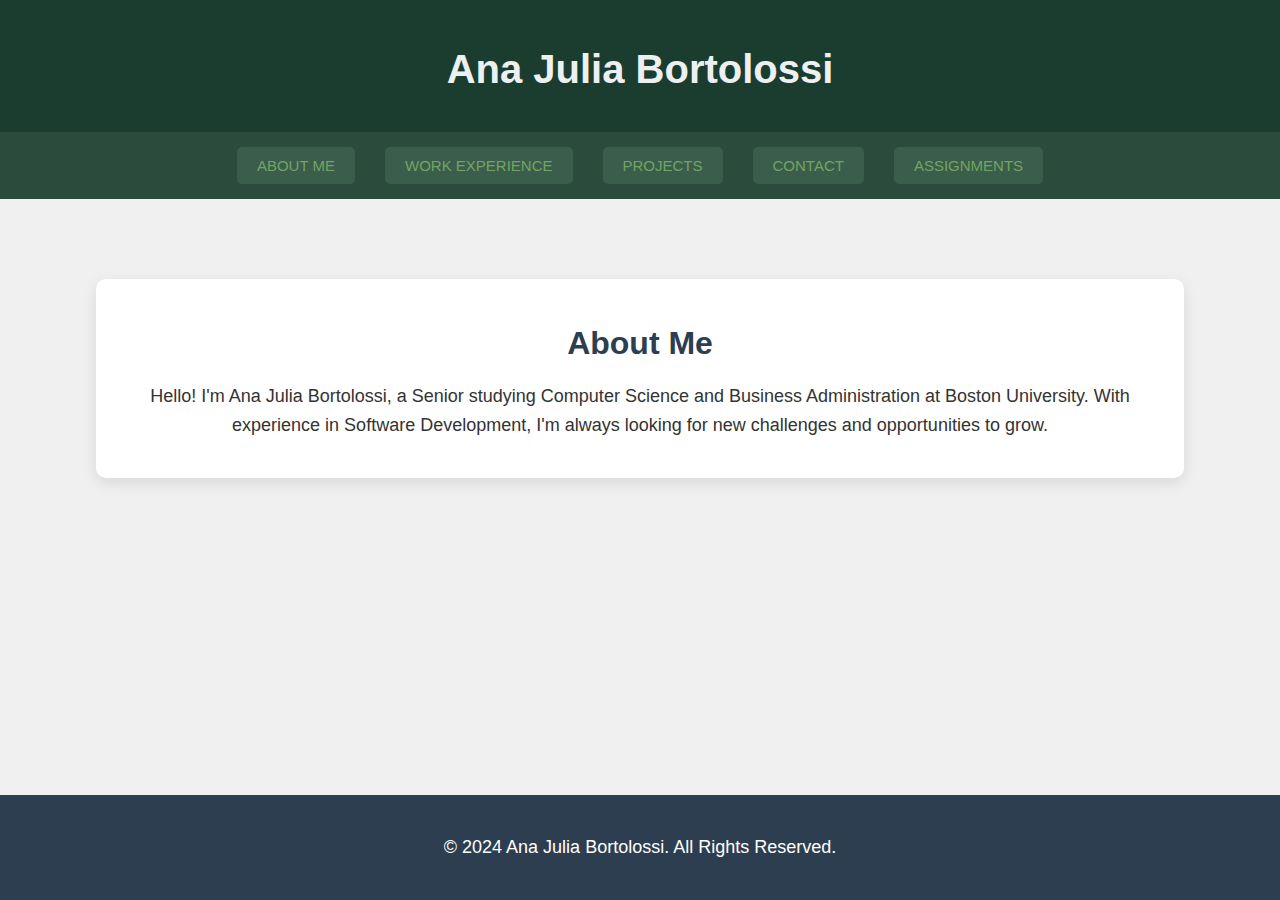
<file: index.html>
<!DOCTYPE html>
<html lang="en">
<head>
    <meta charset="UTF-8">
    <title>About Me</title>
    <link rel="stylesheet" href="styles.css">
</head>
<body>
    <header>
        <h1>Ana Julia Bortolossi</h1>
    </header>
    <nav>
        <a href="index.html">About Me</a>
        <a href="work-experience.html">Work Experience</a>
        <a href="projects.html">Projects</a>
        <a href="contact.html">Contact</a>
        <a href="assignments.html">Assignments</a>
    </nav>
    <div class="container section">
        <div class="box">
            <h2>About Me</h2>
            <p>Hello! I'm Ana Julia Bortolossi, a Senior studying Computer Science and Business Administration at Boston University. 
              With experience in Software Development, I'm always looking for new challenges and opportunities to grow.</p>
        </div>
    </div>
    <footer>
        <p>&copy; 2024 Ana Julia Bortolossi. All Rights Reserved.</p>
    </footer>
</body>
</html>
</file>
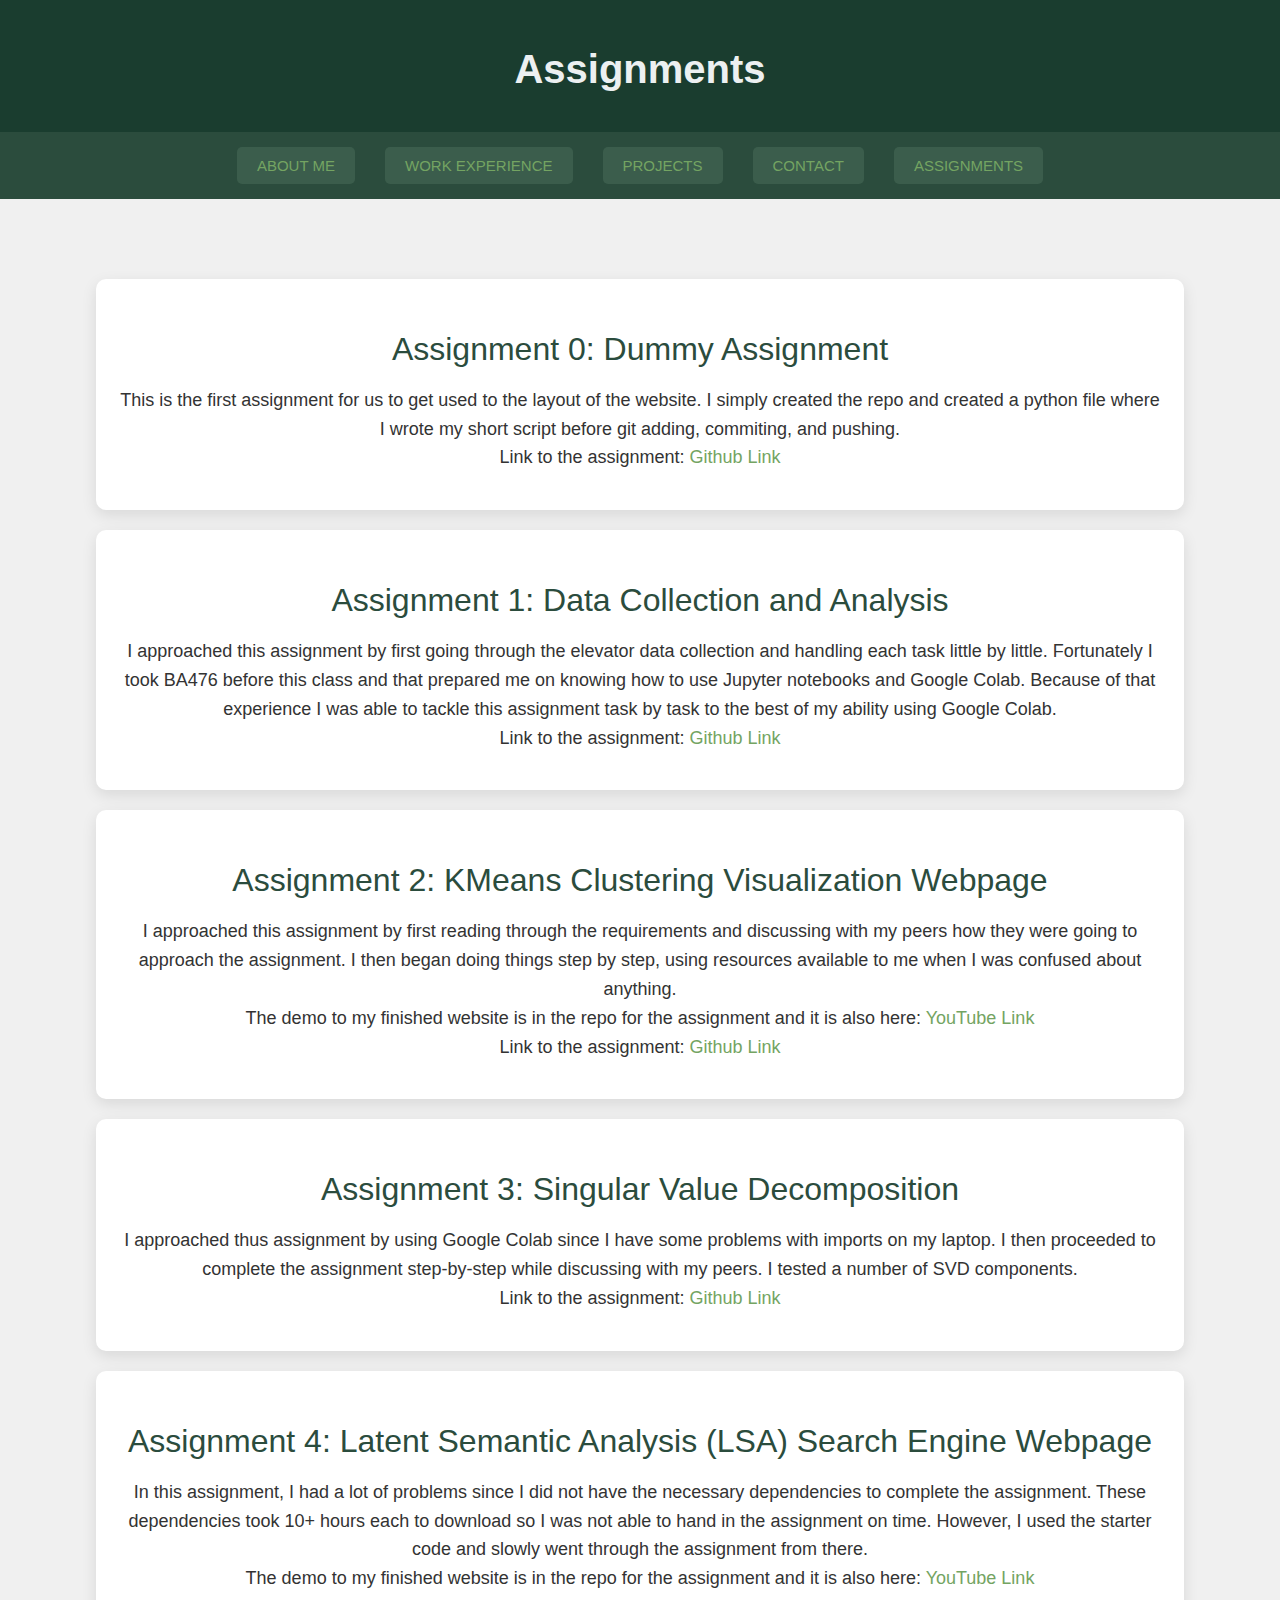
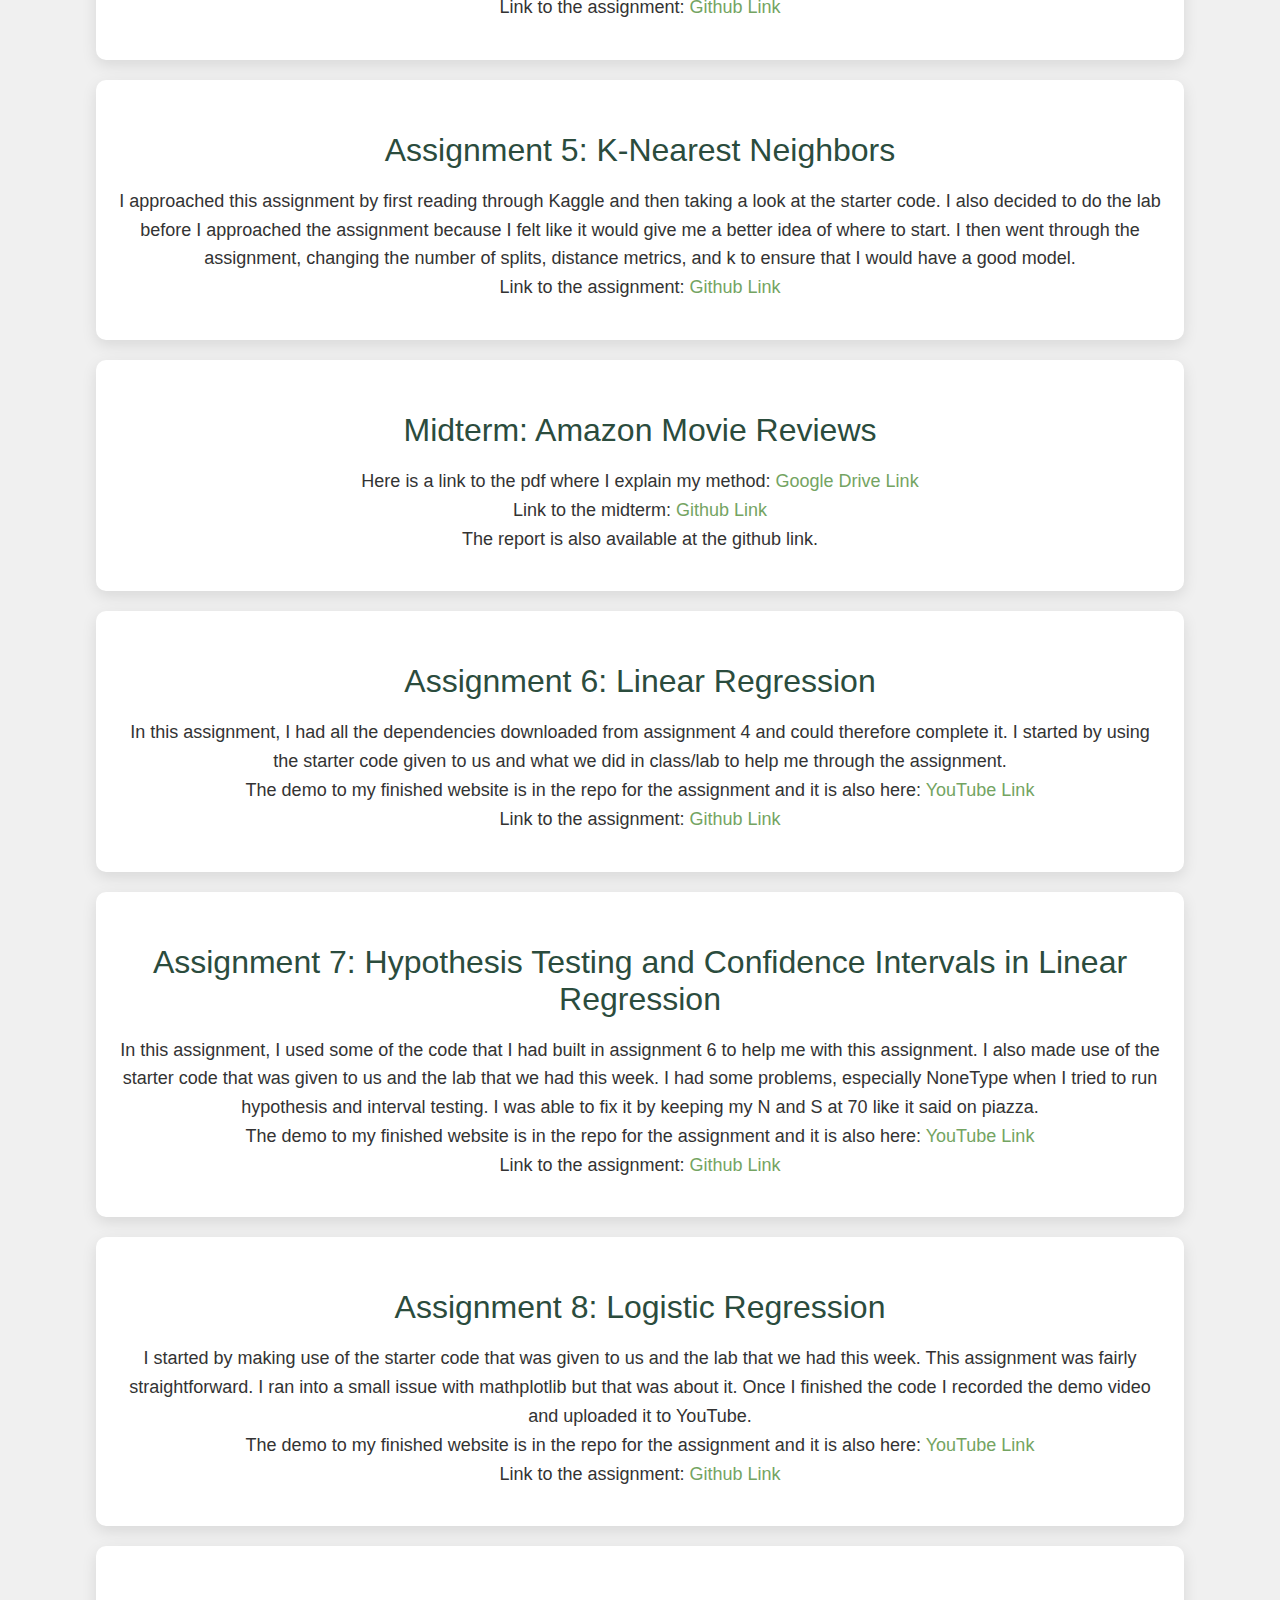
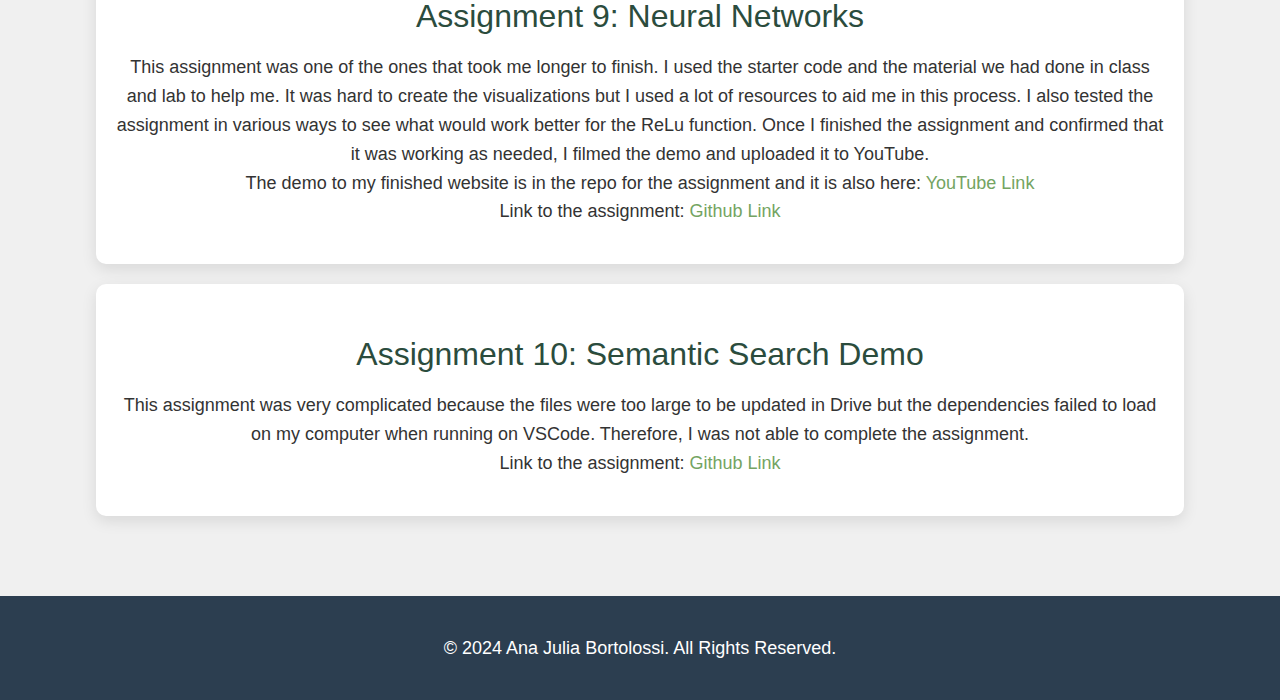
<file: assignments.html>
<!DOCTYPE html>
<html lang="en">
<head>
    <meta charset="UTF-8">
    <title>Assignments</title>
    <link rel="stylesheet" href="styles.css">
</head>
<body>
    <header>
        <h1>Assignments</h1>
    </header>
    <nav>
        <a href="index.html">About Me</a>
        <a href="work-experience.html">Work Experience</a>
        <a href="projects.html">Projects</a>
        <a href="contact.html">Contact</a>
        <a href="assignments.html">Assignments</a>
    </nav>
    <div class="container section">
        <div class="box">
            <h3>Assignment 0: Dummy Assignment</h3>
            <p>This is the first assignment for us to get used to the layout of the website. I simply created the repo
                and created a python file where I wrote my short script before git adding, commiting, and pushing.
                 <br>Link to the assignment: <a href="https://github.com/anajbdbl/anajbdbl-assignment-0">Github Link</a></p>
        </div>
        <div class="box">
            <h3>Assignment 1: Data Collection and Analysis </h3>
            <p> I approached this assignment by first going through the elevator data collection and handling each task little by little.
                Fortunately I took BA476 before this class and that prepared me on knowing how to use Jupyter notebooks and Google Colab.
                Because of that experience I was able to tackle this assignment task by task to the best of my ability using Google Colab.
                <br>Link to the assignment: <a href="https://github.com/anajbdbl/anajbdbl-assignment-1">Github Link</a></p>
        </div>
        <div class="box">
            <h3>Assignment 2: KMeans Clustering Visualization Webpage </h3>
            <p> I approached this assignment by first reading through the requirements and discussing with my peers how they were going to approach the assignment. 
                I then began doing things step by step, using resources available to me when I was confused about anything.
                <br> The demo to my finished website is in the repo for the assignment and it is also here:
                <a href="https://youtu.be/iKWMPBO08N8">YouTube Link</a>
                <br>Link to the assignment: <a href="https://github.com/anajbdbl/anajbdbl-assignment-2">Github Link</a></p>
        </div>
        <div class="box">
            <h3>Assignment 3: Singular Value Decomposition </h3>
            <p> I approached thus assignment by using Google Colab since I have some problems with imports on my laptop. 
                I then proceeded to complete the assignment step-by-step while discussing with my peers. I tested a number of 
                SVD components. 
                <br>Link to the assignment: <a href="https://github.com/anajbdbl/anajbdbl-assignment-3">Github Link</a></p>
        </div>
        <div class="box">
            <h3>Assignment 4: Latent Semantic Analysis (LSA) Search Engine Webpage </h3>
            <p> In this assignment, I had a lot of problems since I did not have the necessary dependencies to complete the assignment.
                These dependencies took 10+ hours each to download so I was not able to hand in the assignment on time. However, I used the
                starter code and slowly went through the assignment from there. 
                <br> The demo to my finished website is in the repo for the assignment and it is also here:
                <a href="https://youtu.be/fScb28zI7mE">YouTube Link</a>
                <br>Link to the assignment: <a href="https://github.com/anajbdbl/anajbdbl-assignment-4">Github Link</a></p>
        </div>
        <div class="box">
            <h3>Assignment 5: K-Nearest Neighbors </h3>
            <p> I approached this assignment by first reading through Kaggle and then taking a look at the starter code. 
                I also decided to do the lab before I approached the assignment because I felt like it would give me a better idea of where to start.
                I then went through the assignment, changing the number of splits, distance metrics, and k to ensure that I would have a good model. 
                <br>Link to the assignment: <a href="https://github.com/anajbdbl/anajbdbl-assignment-5">Github Link</a></p>
        </div>
        <div class="box">
            <h3>Midterm: Amazon Movie Reviews </h3>
            <p> Here is a link to the pdf where I explain my method: <a href="https://docs.google.com/document/d/1IwIcLQgctKCEwdu49dRGbaY4MgE8z7kPN-oMrkBYRjg/edit?usp=sharing">Google Drive Link</a>
                <br>Link to the midterm: <a href="https://github.com/anajbdbl/anajbdbl-midterm-cs506">Github Link</a> 
                <br> The report is also available at the github link. </p>
        </div>
        <div class="box">
            <h3>Assignment 6: Linear Regression </h3>
            <p> In this assignment, I had all the dependencies downloaded from assignment 4 and could therefore complete it. 
                I started by using the starter code given to us and what we did in class/lab to help me through the assignment. 
                <br> The demo to my finished website is in the repo for the assignment and it is also here:
                <a href="https://youtu.be/jxgs5vNOVck">YouTube Link</a>
                <br>Link to the assignment: <a href="https://github.com/anajbdbl/anajbdbl-assignment-6">Github Link</a></p>
        </div>
        <div class="box">
            <h3>Assignment 7: Hypothesis Testing and Confidence Intervals in Linear Regression </h3>
            <p> In this assignment, I used some of the code that I had built in assignment 6 to help me with this assignment. 
                I also made use of the starter code that was given to us and the lab that we had this week. 
                I had some problems, especially NoneType when I tried to run hypothesis and interval testing. I was able to fix it
                by keeping my N and S at 70 like it said on piazza. 
                <br> The demo to my finished website is in the repo for the assignment and it is also here:
                <a href="https://youtu.be/or_a2pODBTk">YouTube Link</a>
                <br>Link to the assignment: <a href="https://github.com/anajbdbl/anajbdbl-assignment-7">Github Link</a></p>
        </div>
        <div class="box">
            <h3>Assignment 8: Logistic Regression </h3>
            <p> I started by making use of the starter code that was given to us and the lab that we had this week. This assignment
                was fairly straightforward. I ran into a small issue with mathplotlib but that was about it. 
                Once I finished the code I recorded the demo video and uploaded it to YouTube. 
                <br> The demo to my finished website is in the repo for the assignment and it is also here:
                <a href="https://youtu.be/qTLJT7YnPyE">YouTube Link</a>
                <br>Link to the assignment: <a href="https://github.com/anajbdbl/anajbdbl-assignment-8">Github Link</a></p>
        </div>
        <div class="box">
            <h3>Assignment 9: Neural Networks </h3>
            <p> This assignment was one of the ones that took me longer to finish. I used the starter code and the material we had done
                in class and lab to help me. It was hard to create the visualizations but I used a lot of resources to aid me in this process.
                I also tested the assignment in various ways to see what would work better for the ReLu function. Once I finished the assignment
                and confirmed that it was working as needed, I filmed the demo and uploaded it to YouTube. 
                <br> The demo to my finished website is in the repo for the assignment and it is also here:
                <a href="https://youtu.be/H-0DBr9kA3Y">YouTube Link</a>
                <br>Link to the assignment: <a href="https://github.com/anajbdbl/anajbdbl-assignment-9">Github Link</a></p>
        </div>
        <div class="box">
            <h3>Assignment 10: Semantic Search Demo </h3>
            <p> This assignment was very complicated because the files were too large to be updated in Drive but the dependencies
                failed to load on my computer when running on VSCode. Therefore, I was not able to complete the assignment. 
                <br>Link to the assignment: <a href="https://github.com/anajbdbl/anajbdbl-assignment-10">Github Link</a></p>
        </div>
    </div>
    <footer>
        <p>&copy; 2024 Ana Julia Bortolossi. All Rights Reserved.</p>
    </footer>
</body>
</html>
</file>
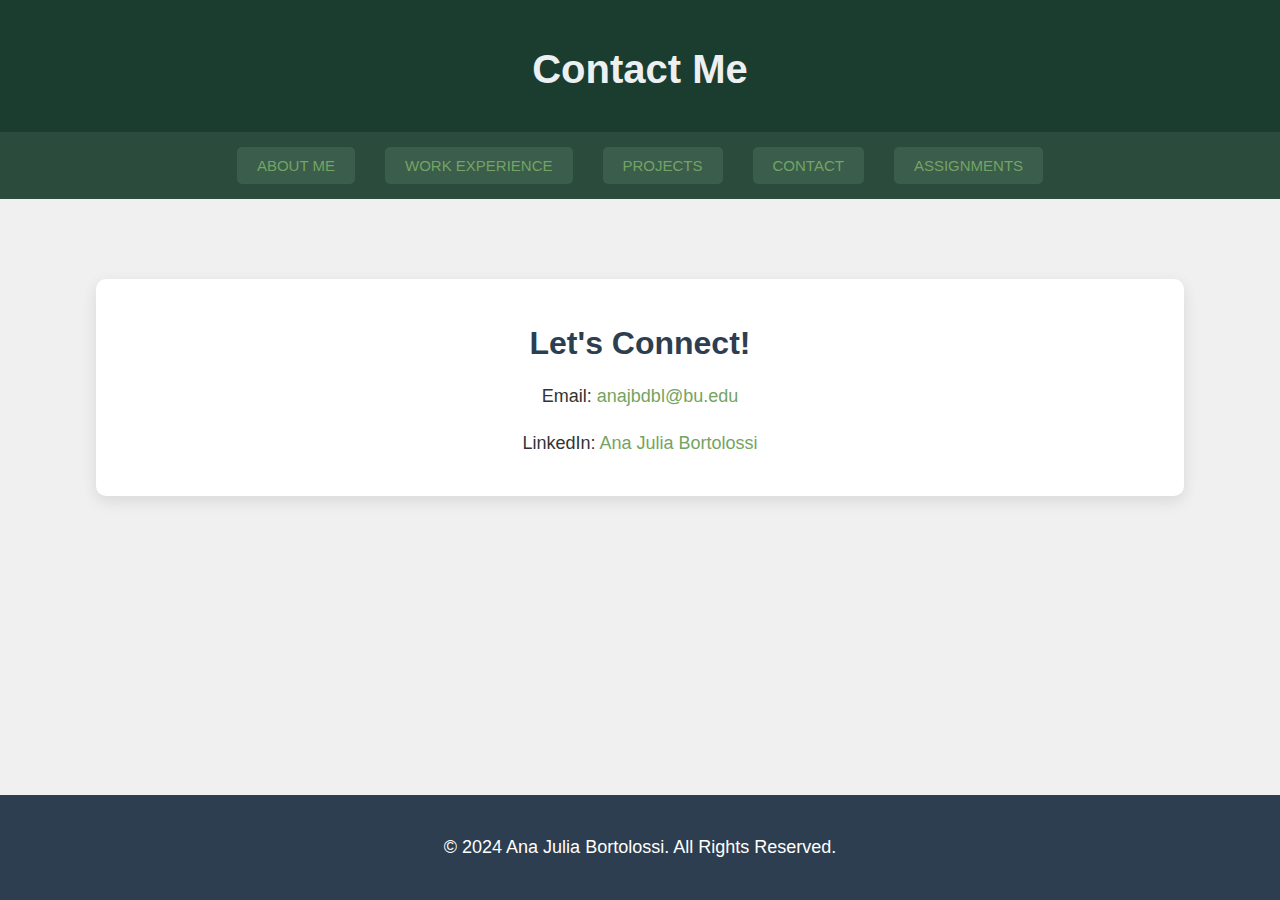
<file: contact.html>
<!DOCTYPE html>
<html lang="en">
<head>
    <meta charset="UTF-8">
    <title>Contact</title>
    <link rel="stylesheet" href="styles.css">
</head>
<body>
    <header>
        <h1>Contact Me</h1>
    </header>
    <nav>
        <a href="index.html">About Me</a>
        <a href="work-experience.html">Work Experience</a>
        <a href="projects.html">Projects</a>
        <a href="contact.html">Contact</a>
        <a href="assignments.html">Assignments</a>
    </nav>
    <div class="container section">
        <div class="box">
            <h2>Let's Connect!</h2>
            <p>Email: <a href="mailto:anajbdbl@bu.edu">anajbdbl@bu.edu</a></p>
            <p>LinkedIn: <a href="www.linkedin.com/in/anajuliabortolossi">Ana Julia Bortolossi</a></p>
        </div>
    </div>
    <footer>
        <p>&copy; 2024 Ana Julia Bortolossi. All Rights Reserved.</p>
    </footer>
</body>
</html>
</file>
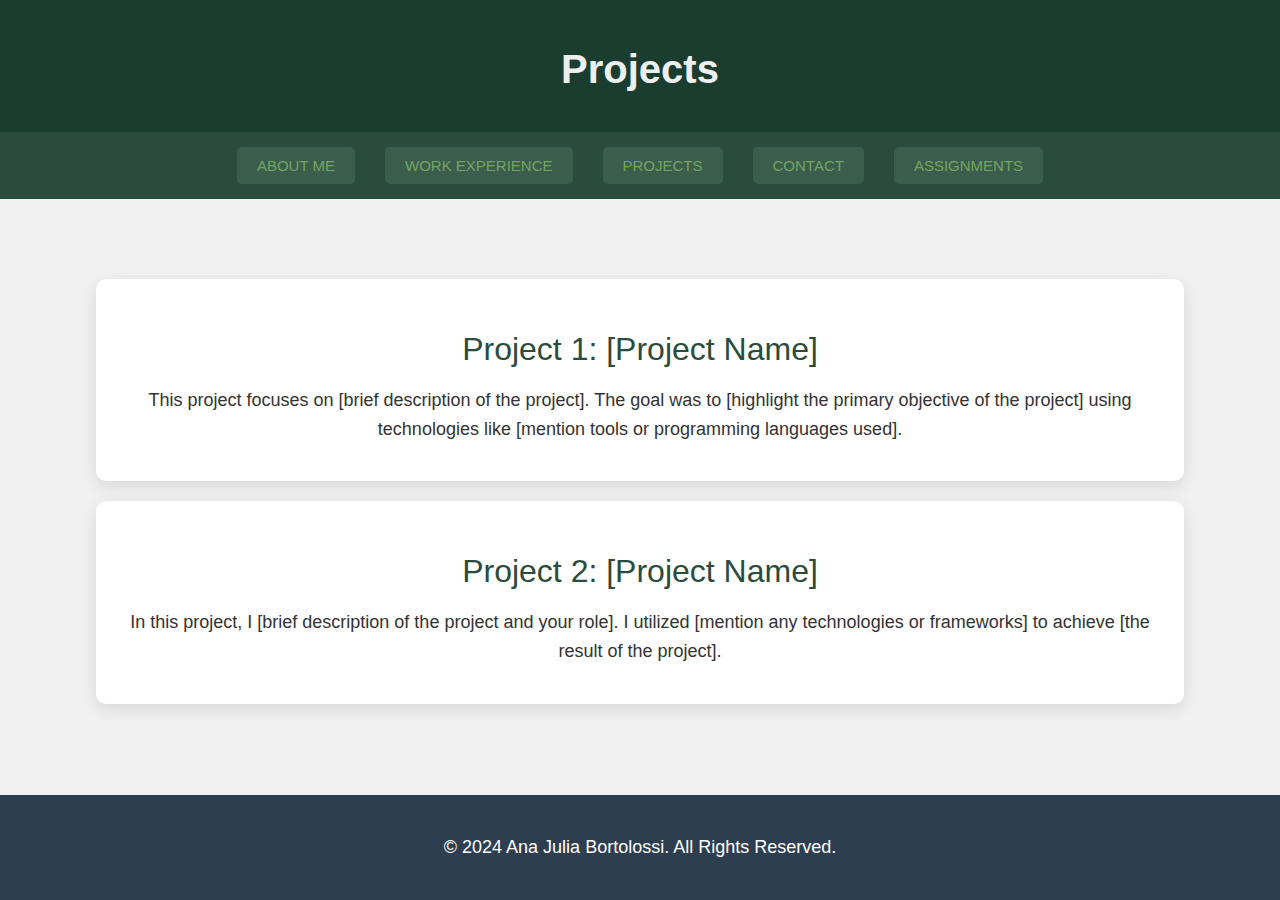
<file: projects.html>
<!DOCTYPE html>
<html lang="en">
<head>
    <meta charset="UTF-8">
    <title>Projects</title>
    <link rel="stylesheet" href="styles.css">
</head>
<body>
    <header>
        <h1>Projects</h1>
    </header>
    <nav>
        <a href="index.html">About Me</a>
        <a href="work-experience.html">Work Experience</a>
        <a href="projects.html">Projects</a>
        <a href="contact.html">Contact</a>
        <a href="assignments.html">Assignments</a>
    </nav>
    <div class="container section">
        <div class="box">
            <h3>Project 1: [Project Name]</h3>
            <p>This project focuses on [brief description of the project]. The goal was to [highlight the primary objective of the project] using technologies like [mention tools or programming languages used].</p>
        </div>
        <div class="box">
            <h3>Project 2: [Project Name]</h3>
            <p>In this project, I [brief description of the project and your role]. I utilized [mention any technologies or frameworks] to achieve [the result of the project].</p>
        </div>
    </div>
    <footer>
        <p>&copy; 2024 Ana Julia Bortolossi. All Rights Reserved.</p>
    </footer>
</body>
</html>
</file>
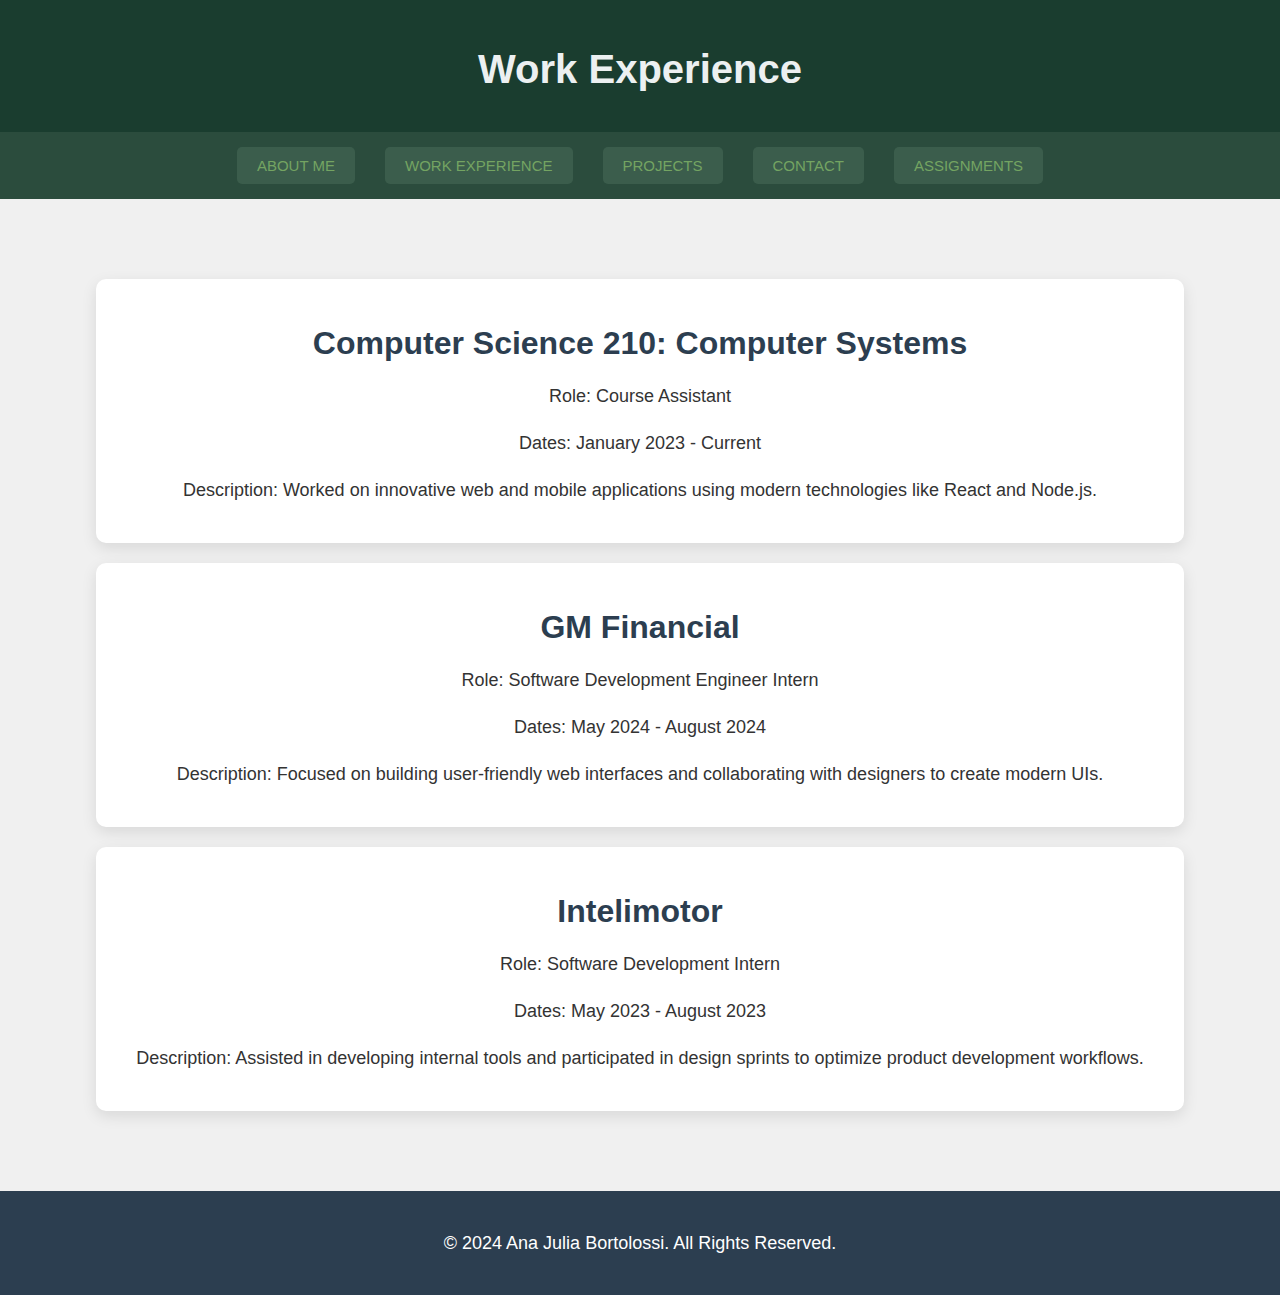
<file: work-experience.html>
<!DOCTYPE html>
<html lang="en">
<head>
    <meta charset="UTF-8">
    <title>Work Experience</title>
    <link rel="stylesheet" href="styles.css">
</head>
<body>
    <header>
        <h1>Work Experience</h1>
    </header>
    <nav>
        <a href="index.html">About Me</a>
        <a href="work-experience.html">Work Experience</a>
        <a href="projects.html">Projects</a>
        <a href="contact.html">Contact</a>
        <a href="assignments.html">Assignments</a>
    </nav>
    <div class="container section">
        <div class="work-experience-grid">
            <div class="box">
                <h2>Computer Science 210: Computer Systems</h2>
                <p>Role: Course Assistant</p>
                <p>Dates: January 2023 - Current</p>
                <p>Description: Worked on innovative web and mobile applications using modern technologies like React and Node.js.</p>
            </div>
            <div class="box">
                <h2>GM Financial</h2>
                <p>Role: Software Development Engineer Intern</p>
                <p>Dates: May 2024 - August 2024</p>
                <p>Description: Focused on building user-friendly web interfaces and collaborating with designers to create modern UIs.</p>
            </div>
            <div class="box">
                <h2>Intelimotor</h2>
                <p>Role: Software Development Intern</p>
                <p>Dates: May 2023 - August 2023</p>
                <p>Description: Assisted in developing internal tools and participated in design sprints to optimize product development workflows.</p>
            </div>
        </div>
    </div>
    <footer>
        <p>&copy; 2024 Ana Julia Bortolossi. All Rights Reserved.</p>
    </footer>
</body>
</html>
</file>
<file: styles.css>
/* General Styles */
body {
    font-family: 'Helvetica Neue', sans-serif;
    background-color: #f0f0f0;
    margin: 0;
    padding: 0;
    color: #333;
    min-height: 100vh;
    display: flex;
    flex-direction: column;
}

h1 {
    color: #ecf0f1; /* Light color for h1 against darker backgrounds */
    font-weight: 700; /* Bold */
    font-size: 2.5em;
    margin-bottom: 20px;
}

h2 {
    color: #2c3e50; /* Darker color for h2 against white backgrounds */
    font-weight: 700; /* Bold */
    font-size: 2em;
    margin-bottom: 20px;
}

h3 {
    color: #ecf0f1; 
    font-weight: 600;
    font-size: 2em;
    margin-bottom: 15px;
}

a {
    text-decoration: none;
    color: #74a462;
}

.container {
    width: 85%;
    margin: 0 auto;
    padding: 40px 0;
    flex: 1;
}

/* Footer */
footer {
    background-color: #2c3e50;
    color: white;
    text-align: center;
    padding: 20px 0;
    width: 100%;
    margin-top: auto;
}

header {
    background-color: #1a3d2f;
    padding: 20px 0;
    text-align: center;
    color: white;
}

nav {
    display: flex;
    justify-content: center;
    padding: 15px;
    background-color: #2b4c3d;
}

nav a {
    margin: 0 15px;
    padding: 10px 20px;
    background-color: #3b5d4c;
    border-radius: 5px;
    font-size: 15px;
    text-transform: uppercase;
}

nav a:hover {
    background-color: #556f5b;
}

.section {
    padding: 60px 0;
    text-align: center;
}

p {
    line-height: 1.6;
    font-size: 18px;
}

/* Box Styles */
.box {
    background-color: #fff;
    padding: 20px;
    margin: 20px 0;
    border-radius: 10px;
    box-shadow: 0 5px 15px rgba(0, 0, 0, 0.1);
}

h3 {
    color: #2b4c3d;
    font-weight: 400;
    margin-bottom: 15px;
}

/* Buttons */
button {
    background-color: #34495e;
    color: white;
    padding: 12px 24px;
    border: none;
    border-radius: 8px;
    cursor: pointer;
    font-size: 16px;
    transition: background-color 0.3s;
}

button:hover {
    background-color: #1a3d2f;
}
</file>
